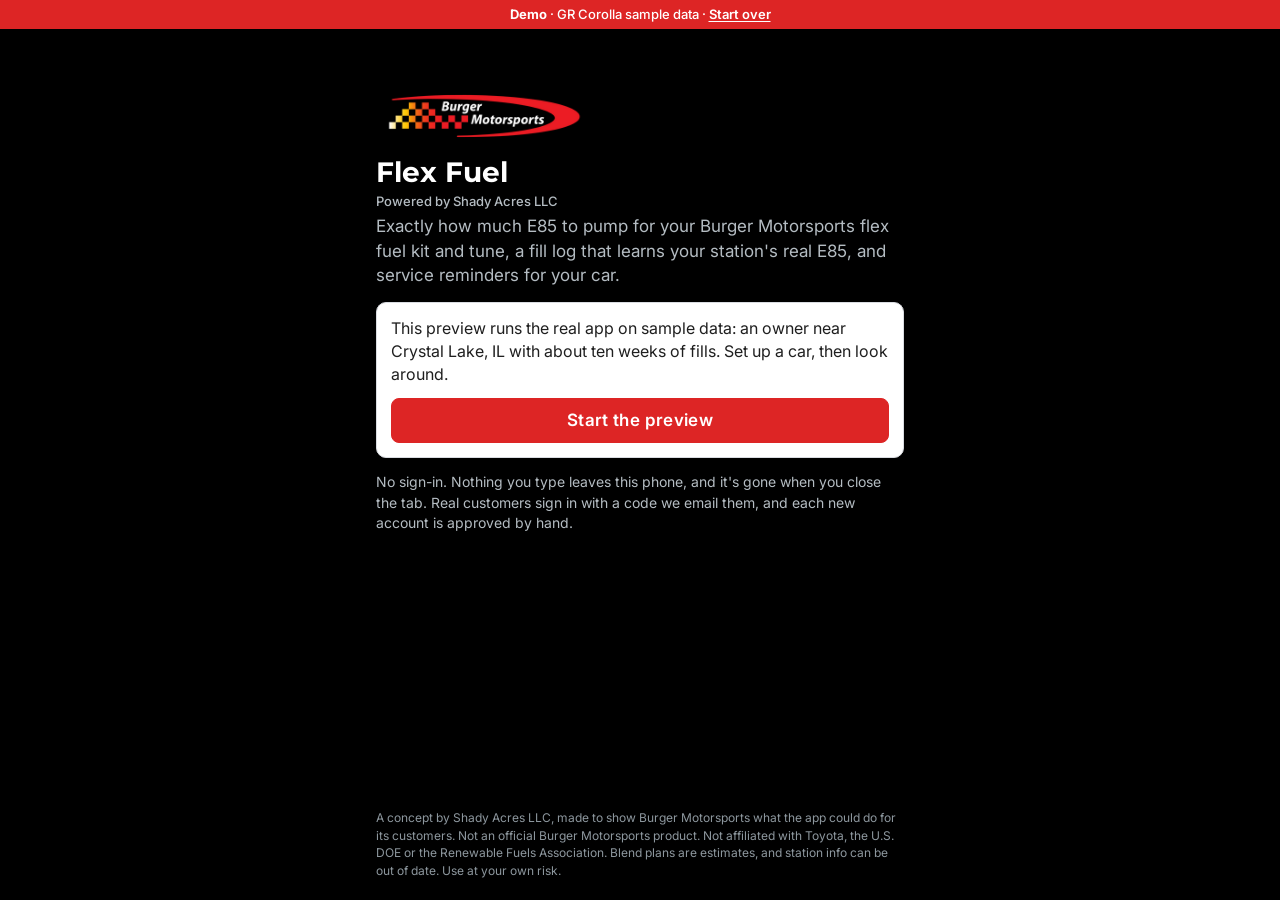
<file: demo/burger/index.html>
<!doctype html>
<html lang="en">
<head>
<meta charset="utf-8">
<meta name="viewport" content="width=device-width, initial-scale=1, viewport-fit=cover">
<title>Burger Motorsports Flex Fuel · Demo</title>
<meta name="description" content="A demo of Burger Motorsports Flex Fuel with sample data. Nothing you enter is saved.">
<meta name="robots" content="noindex, nofollow">
<link rel="icon" href="../../icons/icon-192.png" type="image/png">
<link rel="stylesheet" href="../../app.css?v=37">
<link rel="stylesheet" href="../../limitplus1/partner.css?v=1">
<link rel="stylesheet" href="brand.css?v=37">
</head>
<body class="partner">
<div class="preview-ribbon" role="note"><b>Demo</b> · GR Corolla sample data · <a href="./" data-preview-reset>Start over</a></div>
<main id="app" aria-live="polite"><p class="muted">Loading…</p></main>
<div class="tabs" id="tabs" hidden></div>
<noscript>Burger Motorsports Flex Fuel needs JavaScript turned on.</noscript>
<!-- No database here: preview.js stands in for it with sample data that stays in this tab. -->
<script src="partner.js?v=37"></script>
<script src="../../limitplus1/preview/preview.js?v=37"></script>
<script src="../../calc.js?v=37"></script>
<script src="../../service.js?v=37"></script>
<script src="../../app.js?v=37"></script>
</body>
</html>
</file>
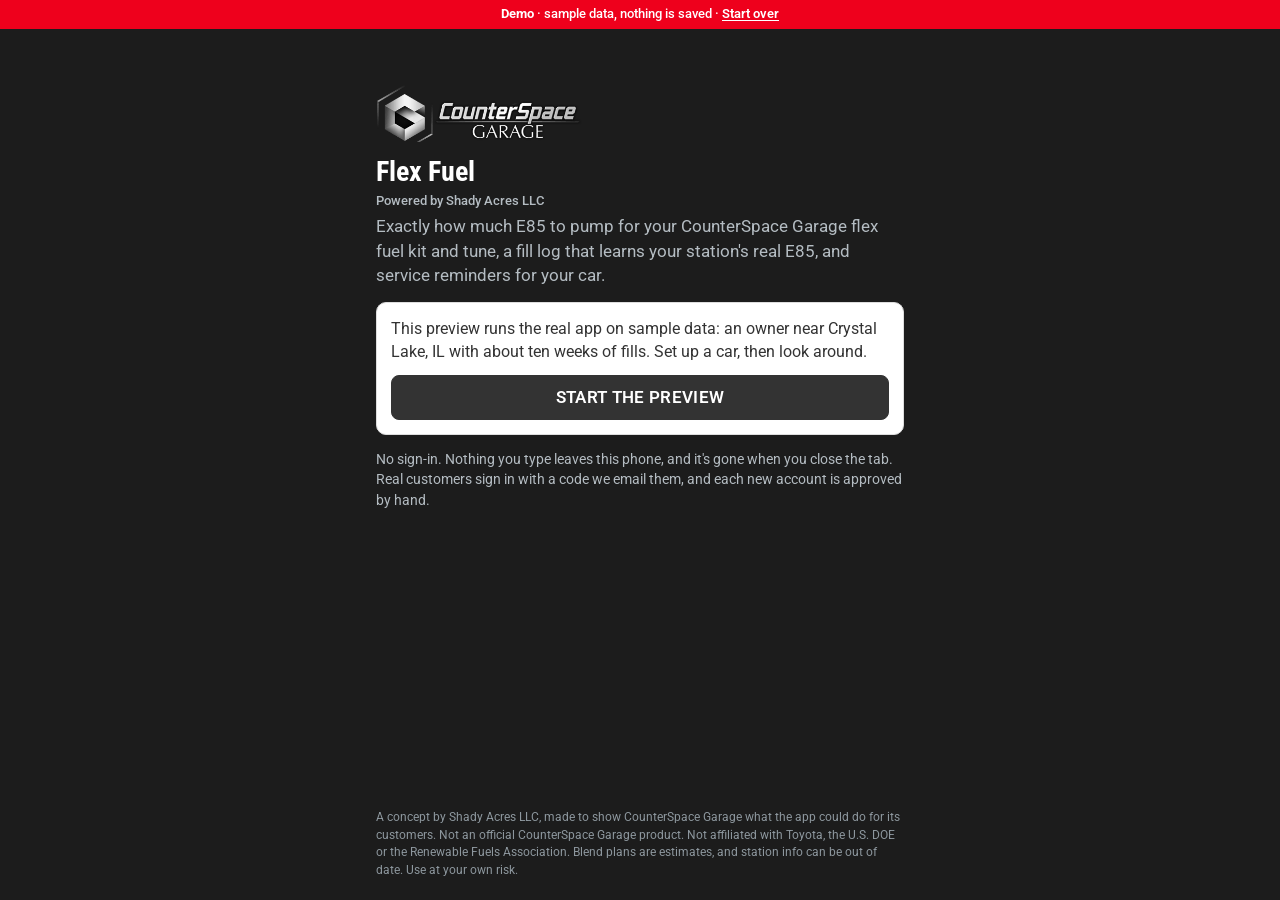
<file: demo/csg/index.html>
<!doctype html>
<html lang="en">
<head>
<meta charset="utf-8">
<meta name="viewport" content="width=device-width, initial-scale=1, viewport-fit=cover">
<title>CounterSpace Garage Flex Fuel · Demo</title>
<meta name="description" content="A demo of CounterSpace Garage Flex Fuel with sample data. Nothing you enter is saved.">
<meta name="robots" content="noindex, nofollow">
<link rel="icon" href="../../icons/icon-192.png" type="image/png">
<link rel="stylesheet" href="../../app.css?v=37">
<link rel="stylesheet" href="../../limitplus1/partner.css?v=1">
<link rel="stylesheet" href="brand.css?v=37">
</head>
<body class="partner">
<div class="preview-ribbon" role="note"><b>Demo</b> · sample data, nothing is saved · <a href="./" data-preview-reset>Start over</a></div>
<main id="app" aria-live="polite"><p class="muted">Loading…</p></main>
<div class="tabs" id="tabs" hidden></div>
<noscript>CounterSpace Garage Flex Fuel needs JavaScript turned on.</noscript>
<!-- No database here: preview.js stands in for it with sample data that stays in this tab. -->
<script src="partner.js?v=37"></script>
<script src="../../limitplus1/preview/preview.js?v=37"></script>
<script src="../../calc.js?v=37"></script>
<script src="../../service.js?v=37"></script>
<script src="../../app.js?v=37"></script>
</body>
</html>
</file>
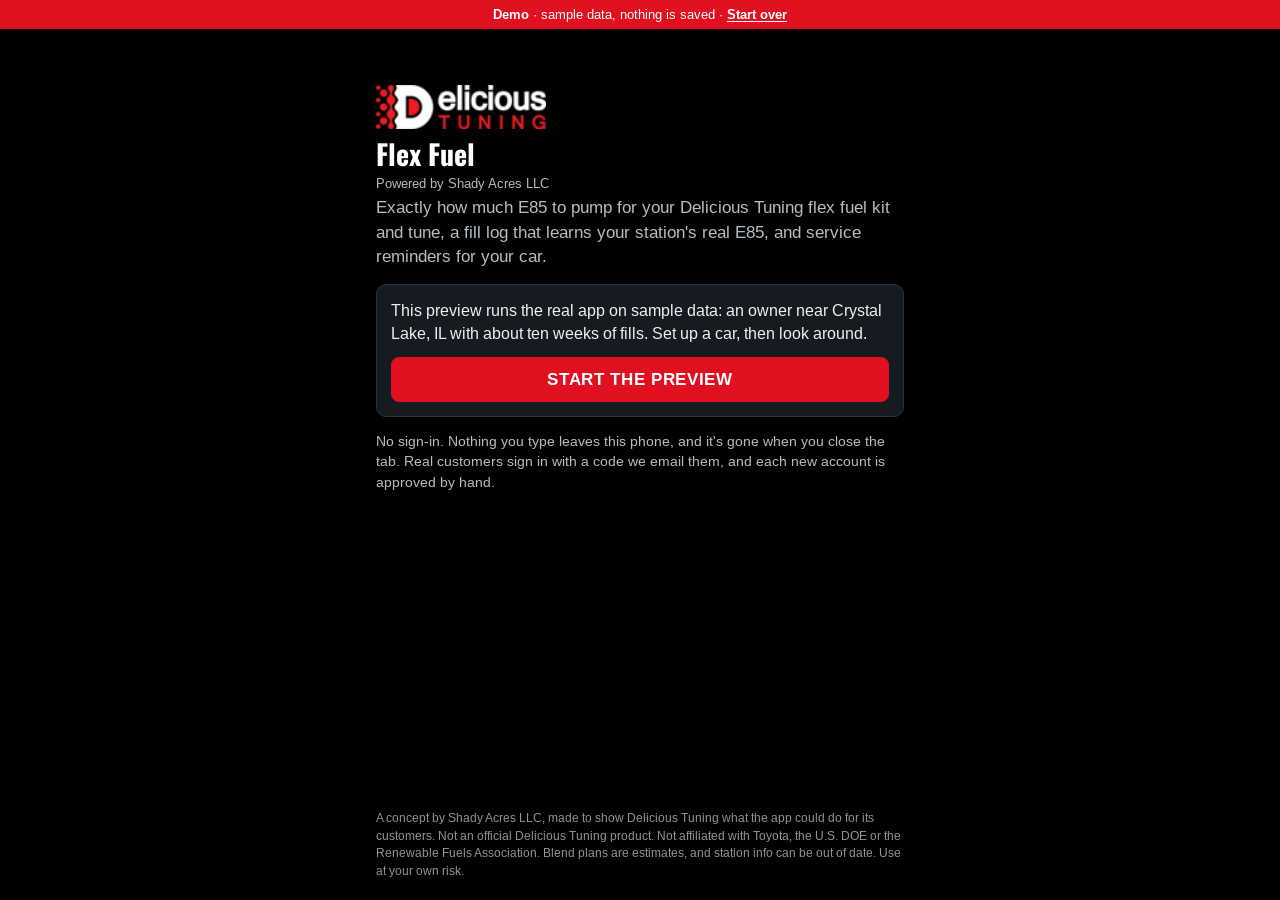
<file: demo/delicious/index.html>
<!doctype html>
<html lang="en" style="color-scheme: dark">
<head>
<meta charset="utf-8">
<meta name="viewport" content="width=device-width, initial-scale=1, viewport-fit=cover">
<title>Delicious Tuning Flex Fuel · Demo</title>
<meta name="description" content="A demo of Delicious Tuning Flex Fuel with sample data. Nothing you enter is saved.">
<meta name="robots" content="noindex, nofollow">
<link rel="icon" href="../../icons/icon-192.png" type="image/png">
<link rel="stylesheet" href="../../app.css?v=37">
<link rel="stylesheet" href="../../limitplus1/partner.css?v=1">
<link rel="stylesheet" href="brand.css?v=37">
</head>
<body class="partner">
<div class="preview-ribbon" role="note"><b>Demo</b> · sample data, nothing is saved · <a href="./" data-preview-reset>Start over</a></div>
<main id="app" aria-live="polite"><p class="muted">Loading…</p></main>
<div class="tabs" id="tabs" hidden></div>
<noscript>Delicious Tuning Flex Fuel needs JavaScript turned on.</noscript>
<!-- No database here: preview.js stands in for it with sample data that stays in this tab. -->
<script src="partner.js?v=37"></script>
<script src="../../limitplus1/preview/preview.js?v=37"></script>
<script src="../../calc.js?v=37"></script>
<script src="../../service.js?v=37"></script>
<script src="../../app.js?v=37"></script>
</body>
</html>
</file>
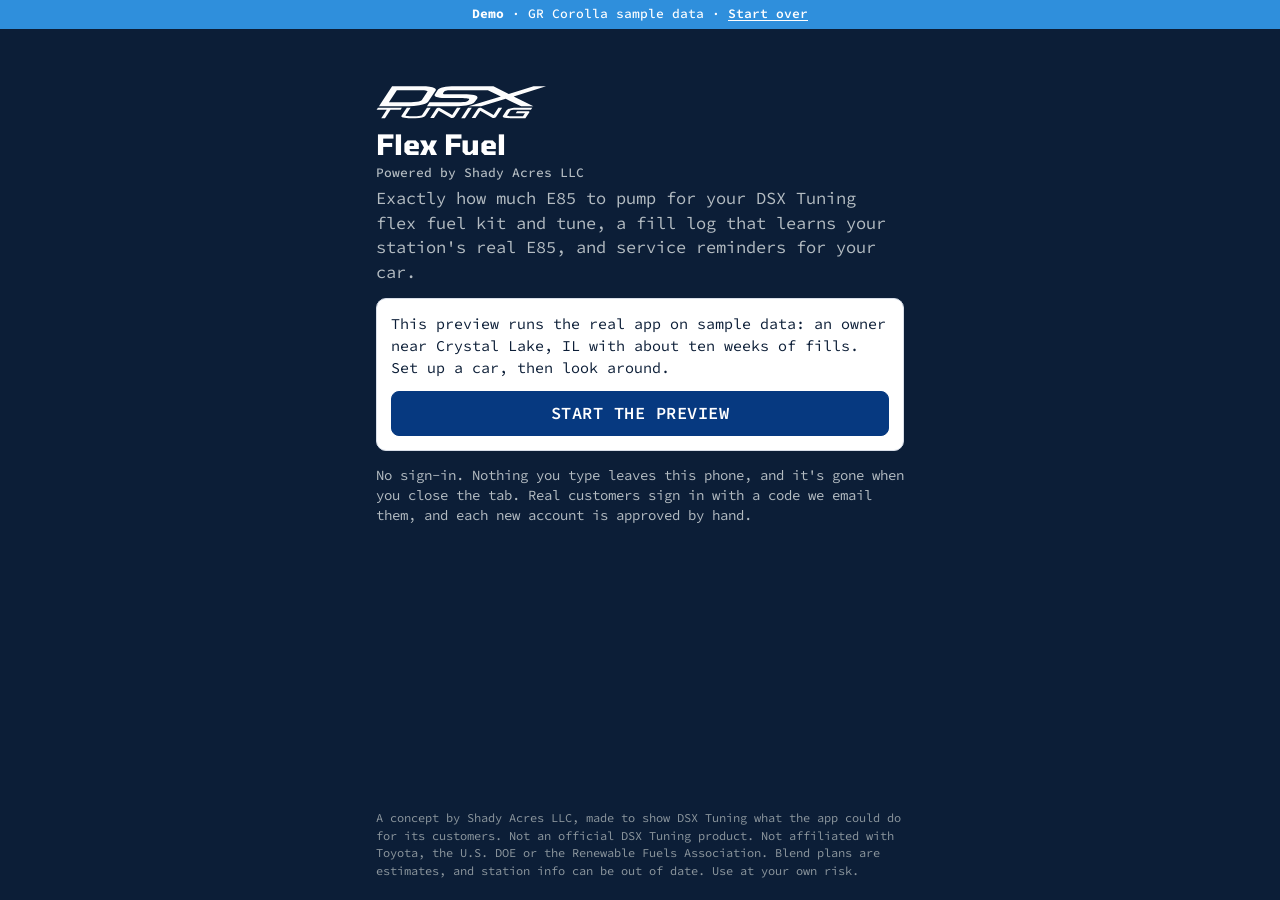
<file: demo/dsx/index.html>
<!doctype html>
<html lang="en">
<head>
<meta charset="utf-8">
<meta name="viewport" content="width=device-width, initial-scale=1, viewport-fit=cover">
<title>DSX Tuning Flex Fuel · Demo</title>
<meta name="description" content="A demo of DSX Tuning Flex Fuel with sample data. Nothing you enter is saved.">
<meta name="robots" content="noindex, nofollow">
<link rel="icon" href="../../icons/icon-192.png" type="image/png">
<link rel="stylesheet" href="../../app.css?v=37">
<link rel="stylesheet" href="../../limitplus1/partner.css?v=1">
<link rel="stylesheet" href="brand.css?v=37">
</head>
<body class="partner">
<div class="preview-ribbon" role="note"><b>Demo</b> · GR Corolla sample data · <a href="./" data-preview-reset>Start over</a></div>
<main id="app" aria-live="polite"><p class="muted">Loading…</p></main>
<div class="tabs" id="tabs" hidden></div>
<noscript>DSX Tuning Flex Fuel needs JavaScript turned on.</noscript>
<!-- No database here: preview.js stands in for it with sample data that stays in this tab. -->
<script src="partner.js?v=37"></script>
<script src="../../limitplus1/preview/preview.js?v=37"></script>
<script src="../../calc.js?v=37"></script>
<script src="../../service.js?v=37"></script>
<script src="../../app.js?v=37"></script>
</body>
</html>
</file>
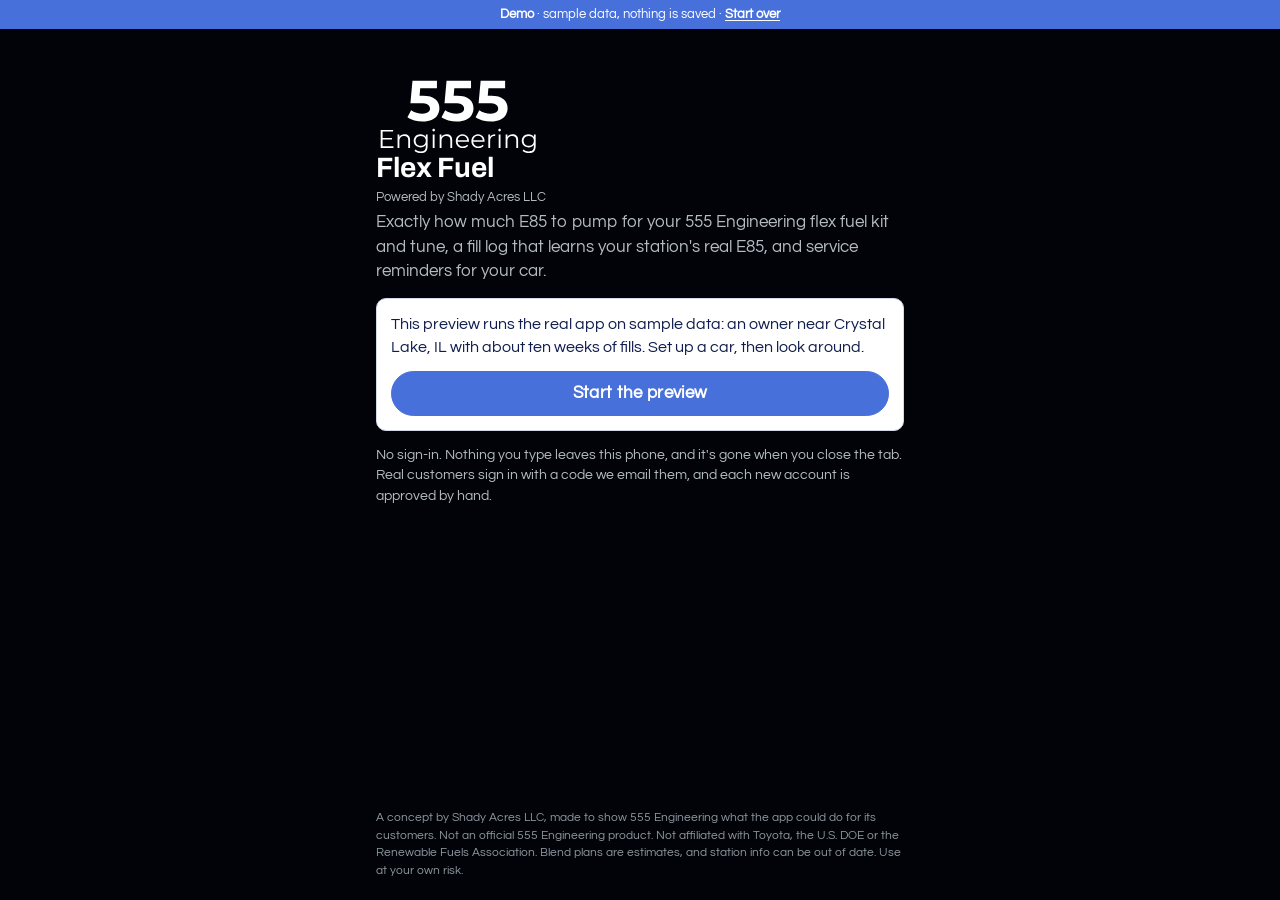
<file: demo/e555/index.html>
<!doctype html>
<html lang="en">
<head>
<meta charset="utf-8">
<meta name="viewport" content="width=device-width, initial-scale=1, viewport-fit=cover">
<title>555 Engineering Flex Fuel · Demo</title>
<meta name="description" content="A demo of 555 Engineering Flex Fuel with sample data. Nothing you enter is saved.">
<meta name="robots" content="noindex, nofollow">
<link rel="icon" href="../../icons/icon-192.png" type="image/png">
<link rel="stylesheet" href="../../app.css?v=37">
<link rel="stylesheet" href="../../limitplus1/partner.css?v=1">
<link rel="stylesheet" href="brand.css?v=37">
</head>
<body class="partner">
<div class="preview-ribbon" role="note"><b>Demo</b> · sample data, nothing is saved · <a href="./" data-preview-reset>Start over</a></div>
<main id="app" aria-live="polite"><p class="muted">Loading…</p></main>
<div class="tabs" id="tabs" hidden></div>
<noscript>555 Engineering Flex Fuel needs JavaScript turned on.</noscript>
<!-- No database here: preview.js stands in for it with sample data that stays in this tab. -->
<script src="partner.js?v=37"></script>
<script src="../../limitplus1/preview/preview.js?v=37"></script>
<script src="../../calc.js?v=37"></script>
<script src="../../service.js?v=37"></script>
<script src="../../app.js?v=37"></script>
</body>
</html>
</file>
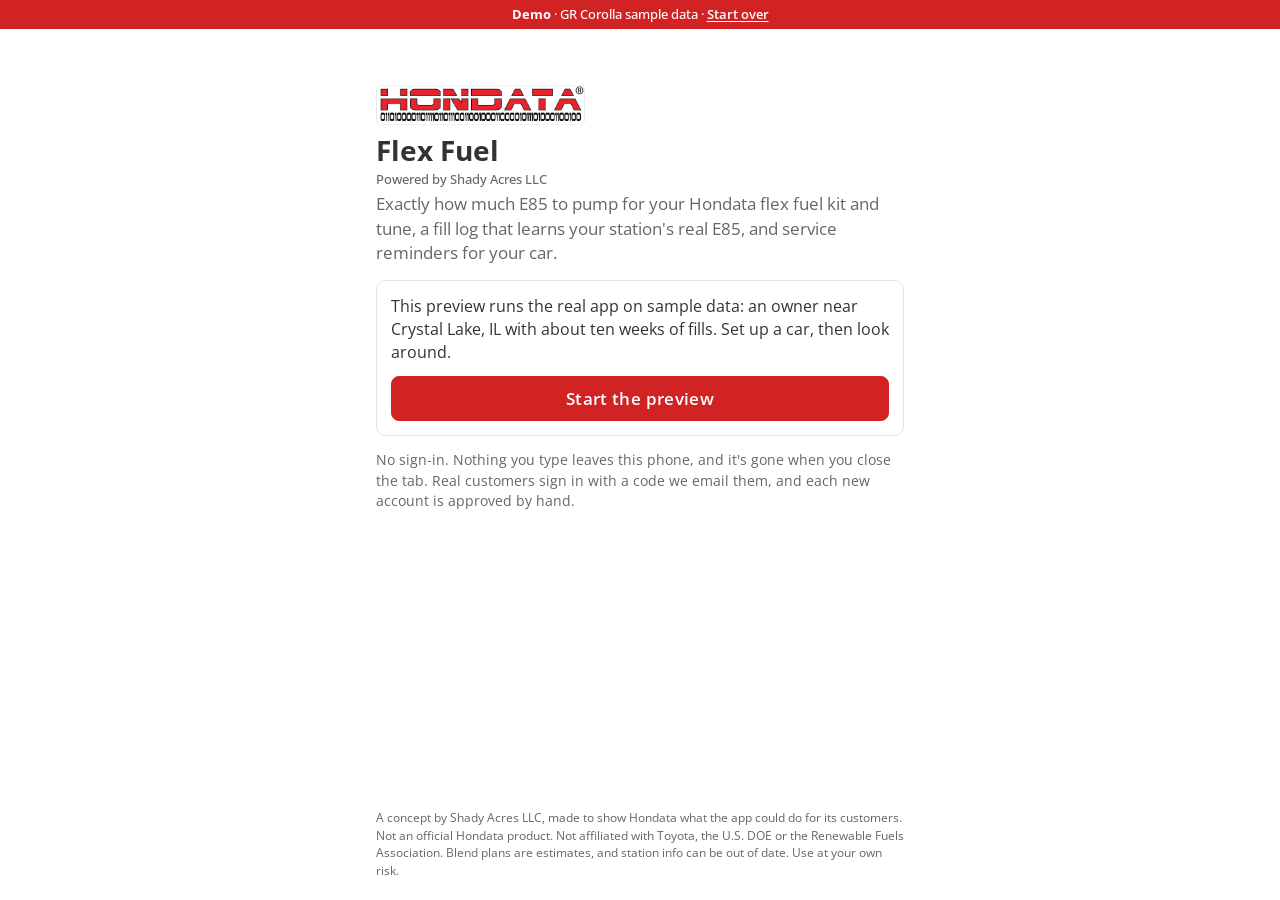
<file: demo/hondata/index.html>
<!doctype html>
<html lang="en">
<head>
<meta charset="utf-8">
<meta name="viewport" content="width=device-width, initial-scale=1, viewport-fit=cover">
<title>Hondata Flex Fuel · Demo</title>
<meta name="description" content="A demo of Hondata Flex Fuel with sample data. Nothing you enter is saved.">
<meta name="robots" content="noindex, nofollow">
<link rel="icon" href="../../icons/icon-192.png" type="image/png">
<link rel="stylesheet" href="../../app.css?v=37">
<link rel="stylesheet" href="../../limitplus1/partner.css?v=1">
<link rel="stylesheet" href="brand.css?v=37">
</head>
<body class="partner">
<div class="preview-ribbon" role="note"><b>Demo</b> · GR Corolla sample data · <a href="./" data-preview-reset>Start over</a></div>
<main id="app" aria-live="polite"><p class="muted">Loading…</p></main>
<div class="tabs" id="tabs" hidden></div>
<noscript>Hondata Flex Fuel needs JavaScript turned on.</noscript>
<!-- No database here: preview.js stands in for it with sample data that stays in this tab. -->
<script src="partner.js?v=37"></script>
<script src="../../limitplus1/preview/preview.js?v=37"></script>
<script src="../../calc.js?v=37"></script>
<script src="../../service.js?v=37"></script>
<script src="../../app.js?v=37"></script>
</body>
</html>
</file>
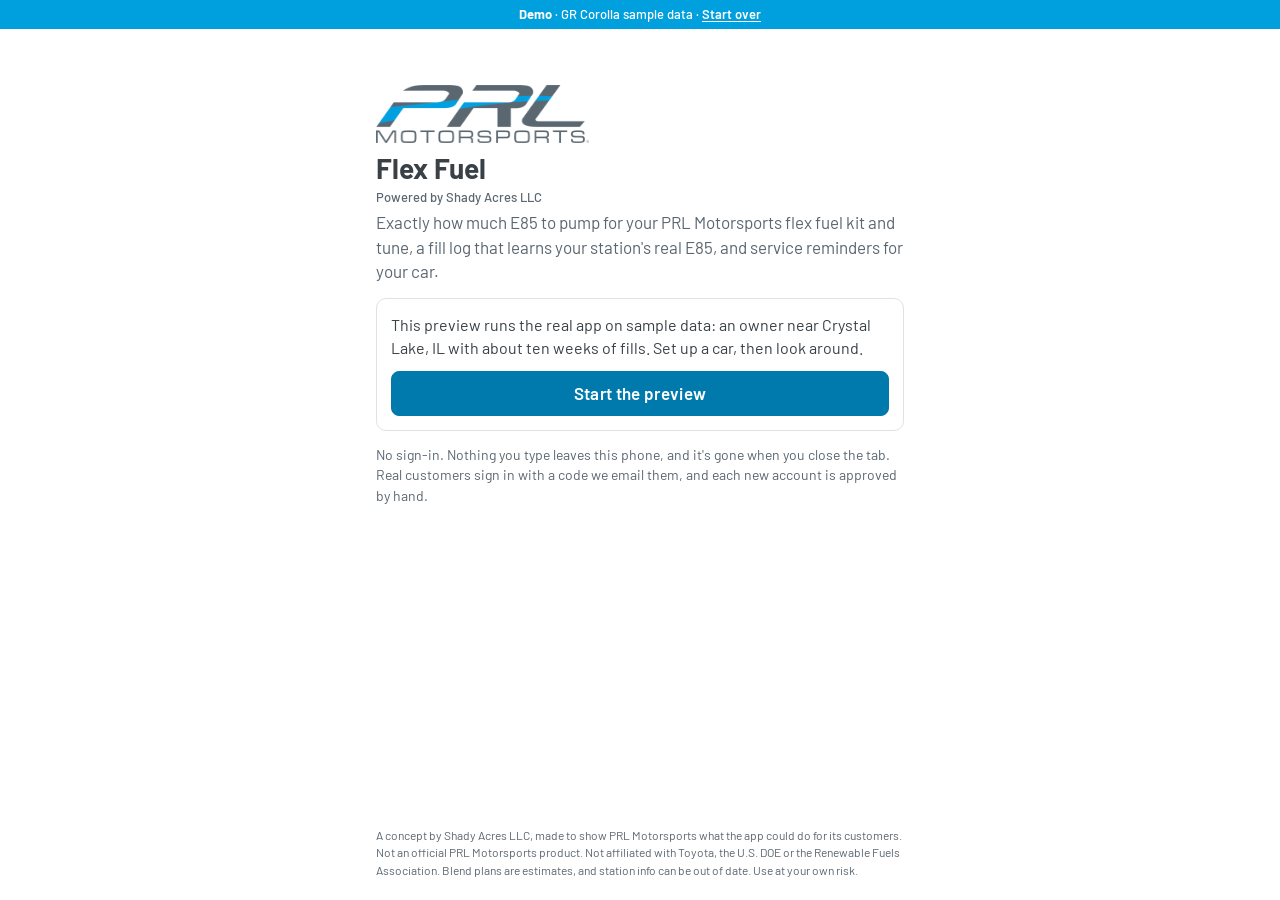
<file: demo/prl/index.html>
<!doctype html>
<html lang="en">
<head>
<meta charset="utf-8">
<meta name="viewport" content="width=device-width, initial-scale=1, viewport-fit=cover">
<title>PRL Motorsports Flex Fuel · Demo</title>
<meta name="description" content="A demo of PRL Motorsports Flex Fuel with sample data. Nothing you enter is saved.">
<meta name="robots" content="noindex, nofollow">
<link rel="icon" href="../../icons/icon-192.png" type="image/png">
<link rel="stylesheet" href="../../app.css?v=37">
<link rel="stylesheet" href="../../limitplus1/partner.css?v=1">
<link rel="stylesheet" href="brand.css?v=37">
</head>
<body class="partner">
<div class="preview-ribbon" role="note"><b>Demo</b> · GR Corolla sample data · <a href="./" data-preview-reset>Start over</a></div>
<main id="app" aria-live="polite"><p class="muted">Loading…</p></main>
<div class="tabs" id="tabs" hidden></div>
<noscript>PRL Motorsports Flex Fuel needs JavaScript turned on.</noscript>
<!-- No database here: preview.js stands in for it with sample data that stays in this tab. -->
<script src="partner.js?v=37"></script>
<script src="../../limitplus1/preview/preview.js?v=37"></script>
<script src="../../calc.js?v=37"></script>
<script src="../../service.js?v=37"></script>
<script src="../../app.js?v=37"></script>
</body>
</html>
</file>
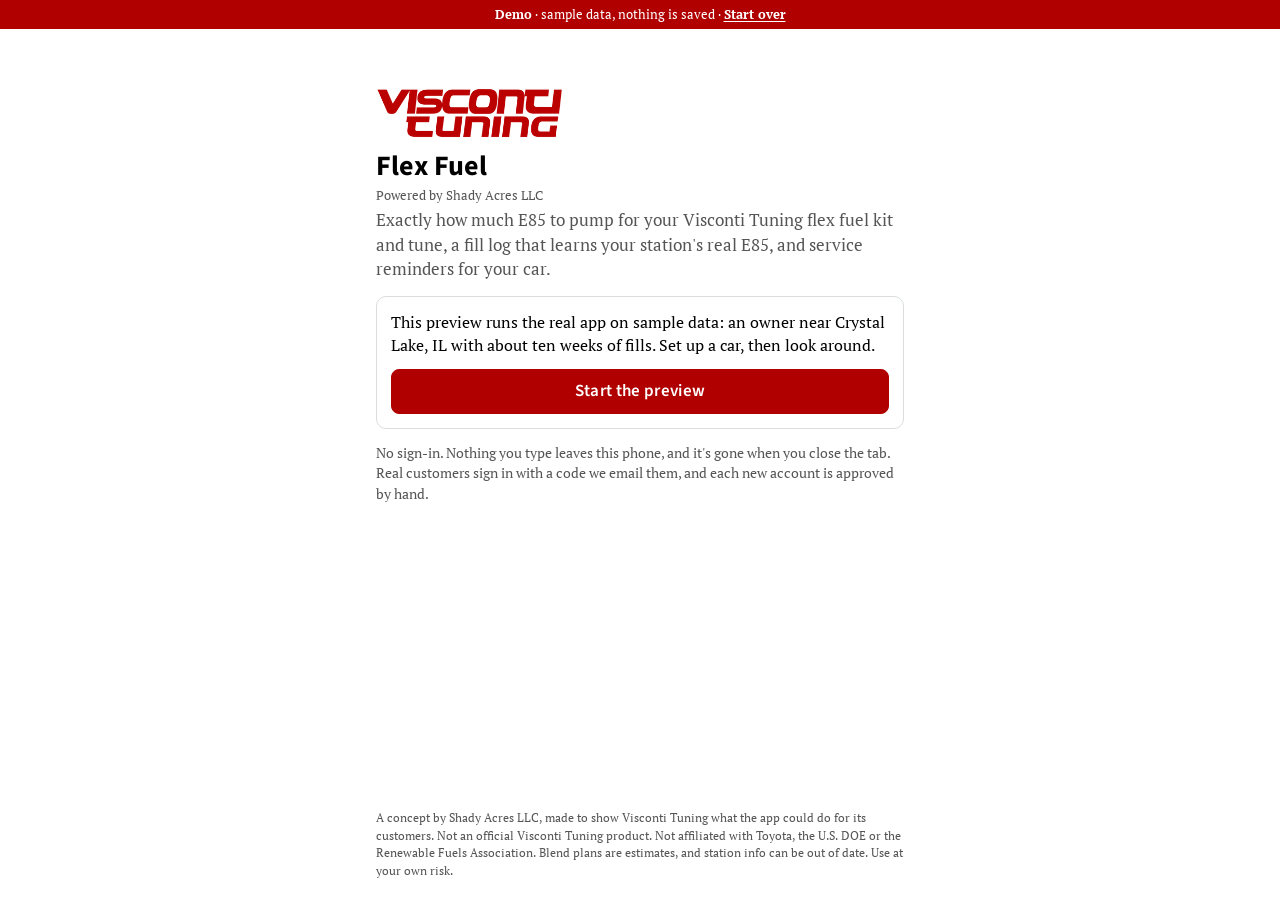
<file: demo/visconti/index.html>
<!doctype html>
<html lang="en">
<head>
<meta charset="utf-8">
<meta name="viewport" content="width=device-width, initial-scale=1, viewport-fit=cover">
<title>Visconti Tuning Flex Fuel · Demo</title>
<meta name="description" content="A demo of Visconti Tuning Flex Fuel with sample data. Nothing you enter is saved.">
<meta name="robots" content="noindex, nofollow">
<link rel="icon" href="../../icons/icon-192.png" type="image/png">
<link rel="stylesheet" href="../../app.css?v=37">
<link rel="stylesheet" href="../../limitplus1/partner.css?v=1">
<link rel="stylesheet" href="brand.css?v=37">
</head>
<body class="partner">
<div class="preview-ribbon" role="note"><b>Demo</b> · sample data, nothing is saved · <a href="./" data-preview-reset>Start over</a></div>
<main id="app" aria-live="polite"><p class="muted">Loading…</p></main>
<div class="tabs" id="tabs" hidden></div>
<noscript>Visconti Tuning Flex Fuel needs JavaScript turned on.</noscript>
<!-- No database here: preview.js stands in for it with sample data that stays in this tab. -->
<script src="partner.js?v=37"></script>
<script src="../../limitplus1/preview/preview.js?v=37"></script>
<script src="../../calc.js?v=37"></script>
<script src="../../service.js?v=37"></script>
<script src="../../app.js?v=37"></script>
</body>
</html>
</file>
<file: app.css>
/* GR Fuel Log: one phone-width column, a pump-display readout, tabs pinned to the bottom. */
:root {
  --bg: #eef0ee; --surface: #ffffff; --sunken: #e4e7e4; --ink: #14181b; --muted: #5a636a; --line: #d3d8d4; --dash: #c3c9c5;
  --accent: #f0c000; --accent-ink: #1d1700; --accent-text: #7d6200; --highlight: #fff6cc;
  --good: #1d7349; --good-bg: #dff0e6; --go: #1d7349; --go-ink: #ffffff; --go-edge: #155c39; --low: #1e3a8a; --high: #9b1c1c; --warn: #a8501a; --warn-bg: #f6e6db;
  --danger: #b0122c; --danger-bg: #fadfe4;
  --readout: #12171b; --readout-ink: #f0c000; --readout-text: #e8ece9; --readout-dim: #8d979e; --readout-soft: #b4bcc2;
  --track: #2a333a; --band: #2f8a59; --limit: #ff5a72; --range: #5c4d12;
  --display: "Saira Condensed", "Arial Narrow", "Roboto Condensed", sans-serif;
  --body: "Barlow", "Segoe UI", Roboto, system-ui, sans-serif;
  color-scheme: light;
}
@media (prefers-color-scheme: dark) {
  :root {
    --bg: #0f1316; --surface: #171c20; --sunken: #1f262b; --ink: #e8ece9; --muted: #9aa3aa; --line: #2b3339; --dash: #3a444b;
    --accent-text: #f0c000; --highlight: #3a3210;
    --good: #63cf96; --good-bg: #15301f; --go: #237a4e; --go-edge: #3fa56f; --low: #8fb3ff; --high: #ff8a8a; --warn: #f2a66c; --warn-bg: #382315;
    --danger: #ff7088; --danger-bg: #3c1520; --readout: #070a0c;
    color-scheme: dark;
  }
}
* { box-sizing: border-box; }
html { background: var(--bg); }
body { margin: 0; background: var(--bg); color: var(--ink); font: 400 16px/1.45 var(--body); -webkit-tap-highlight-color: transparent; }
#app { max-width: 560px; margin: 0 auto; padding: max(14px, env(safe-area-inset-top, 0px)) max(16px, env(safe-area-inset-right, 0px)) calc(96px + env(safe-area-inset-bottom, 0px)) max(16px, env(safe-area-inset-left, 0px)); display: grid; gap: 14px; }
h1, h2, h3 { margin: 0; font-family: var(--display); font-weight: 600; line-height: 1.1; text-wrap: balance; }
h1 { font-size: 28px; }
h2 { font-size: 14px; letter-spacing: .08em; text-transform: uppercase; color: var(--muted); }
p { margin: 0; }
.muted { color: var(--muted); } .small { font-size: 13px; } .num { font-variant-numeric: tabular-nums; }
.eyebrow { font: 600 12px/1 var(--display); letter-spacing: .14em; text-transform: uppercase; color: var(--muted); }
.head { display: flex; align-items: center; justify-content: space-between; gap: 12px; }
.stack { display: grid; gap: 4px; } .gap { display: grid; gap: 12px; }
.card { background: var(--surface); border: 1px solid var(--line); border-radius: 10px; padding: 14px; display: grid; gap: 12px; min-width: 0; }
.card.list { padding: 4px 14px; gap: 0; }
.dark { background: var(--readout); color: var(--readout-text); border-radius: 10px; padding: 16px; display: grid; gap: 12px; }
.dark h2 { color: var(--readout-dim); letter-spacing: .1em; }
.dark .soft { color: var(--readout-soft); } .dark .dim { color: var(--readout-dim); } .dark .big { color: var(--readout-ink); }
.banner { border-radius: 10px; padding: 10px 12px; font-size: 14px; display: flex; gap: 10px; justify-content: space-between; align-items: center; border: 1px solid; }
.banner.warn { background: var(--warn-bg); border-color: var(--warn); } .banner.bad { background: var(--danger-bg); border-color: var(--danger); }
.banner.info { background: var(--sunken); border-color: var(--line); }
label.field { display: grid; gap: 4px; font-size: 13px; font-weight: 500; color: var(--muted); min-width: 0; }
input, select, textarea { font: 500 17px/1.2 var(--body); color: var(--ink); background: var(--sunken); border: 1px solid var(--line); border-radius: 8px; padding: 10px; width: 100%; min-width: 0; }
input.hl { background: var(--highlight); border-color: var(--accent); }
input.missing { background: var(--danger-bg); border-color: var(--danger); }
textarea { resize: vertical; min-height: 64px; }
input:focus-visible, select:focus-visible, textarea:focus-visible, button:focus-visible, a:focus-visible { outline: 3px solid var(--accent); outline-offset: 2px; }
.check { display: flex; align-items: center; gap: 10px; font-size: 16px; color: var(--ink); }
.check input { width: 22px; height: 22px; accent-color: var(--accent); flex: none; }
.grid2 { display: grid; grid-template-columns: repeat(2, minmax(0, 1fr)); gap: 10px; }
.grid3 { display: grid; grid-template-columns: repeat(3, minmax(0, 1fr)); gap: 8px; }
.btn { font: 600 16px/1 var(--body); border-radius: 8px; padding: 13px 14px; border: 1px solid var(--line); background: var(--surface); color: var(--ink); cursor: pointer; text-align: center; text-decoration: none; display: inline-flex; justify-content: center; align-items: center; gap: 8px; }
.btn.primary { background: var(--accent); border-color: var(--accent); color: var(--accent-ink); font-size: 17px; }
.btn.dark { background: var(--readout); border-color: var(--readout); color: var(--readout-ink); }
.btn.danger { color: var(--danger); border-color: var(--danger); background: transparent; }
.btn.full { width: 100%; } .btn:disabled { opacity: .5; cursor: default; }
.link { background: none; border: none; padding: 8px 0; color: var(--accent-text); text-decoration: underline; text-underline-offset: 3px; font: 600 14px/1 var(--body); cursor: pointer; }
.row { display: flex; gap: 10px; align-items: center; flex-wrap: wrap; } .grow { flex: 1 1 auto; }
.seg { display: grid; grid-auto-flow: column; grid-auto-columns: minmax(0, 1fr); border: 1px solid var(--line); border-radius: 8px; overflow: hidden; }
.seg button { border: none; border-left: 1px solid var(--line); background: var(--sunken); color: var(--ink); font: 600 15px/1.1 var(--body); padding: 11px 4px; cursor: pointer; }
.seg button:first-child { border-left: none; }
.seg button[aria-pressed="true"] { background: var(--accent); color: var(--accent-ink); }
.stepper { display: flex; align-items: center; background: var(--go); border: 2px solid var(--go-edge); border-radius: 999px; color: var(--go-ink); box-shadow: 0 2px 10px rgba(29, 115, 73, .35); }
.stepper button { border: none; background: none; width: 44px; height: 44px; font: 700 22px/1 var(--body); color: var(--go-ink); cursor: pointer; border-radius: 999px; }
.stepper button:hover { background: rgba(255, 255, 255, .14); }
.stepper button:focus-visible { outline: 2px solid var(--go-ink); outline-offset: -4px; }
.stepper span { font: 700 20px/1 var(--display); min-width: 48px; text-align: center; }
.chip { display: inline-flex; align-items: center; font: 600 13px/1 var(--body); padding: 6px 9px; border-radius: 999px; white-space: nowrap; }
.chip.on { background: var(--good-bg); color: var(--good); } .chip.low { background: var(--low); color: #fff; } .chip.high { background: var(--high); color: #fff; }
.chip.danger { background: var(--danger); color: #fff; } .chip.none { background: var(--sunken); color: var(--muted); }
.chip.target { background: var(--go); color: var(--go-ink); font-size: 15px; padding: 8px 14px; font-weight: 700; }
@media (prefers-color-scheme: dark) { .chip.low, .chip.high, .chip.danger, .chip.target { color: #0f1316; } }
.chip.soon { background: var(--warn-bg); color: var(--warn); } .chip.due { background: var(--danger); color: #fff; }
.readout .line { display: flex; justify-content: space-between; align-items: baseline; gap: 12px; }
.readout .k { font: 600 13px/1 var(--display); letter-spacing: .12em; text-transform: uppercase; color: var(--readout-dim); }
.readout .v { font: 700 40px/1 var(--display); color: var(--readout-ink); font-variant-numeric: tabular-nums; }
.readout .v.mid { font-size: 24px; }
.readout .range { font: 500 13px/1 var(--body); color: var(--readout-soft); }
.readout.idle .v { color: var(--readout-dim); }
.strip { position: relative; height: 40px; }
.strip .track { position: absolute; left: 0; right: 0; top: 10px; height: 10px; border-radius: 5px; background: var(--track); }
.strip .band { position: absolute; top: 10px; height: 10px; border-radius: 3px; background: var(--band); }
.strip .limit { position: absolute; top: 3px; width: 2px; height: 24px; background: var(--limit); }
.strip .mark { position: absolute; top: 1px; width: 4px; height: 28px; margin-left: -2px; border-radius: 2px; background: var(--readout-ink); }
.strip .tick { position: absolute; top: 28px; font: 500 11px/1 var(--body); color: var(--readout-dim); transform: translateX(-50%); }
.stop { border: 1px dashed var(--dash); border-radius: 10px; padding: 12px; display: grid; gap: 10px; }
.note-ok { color: var(--good); font-size: 13px; } .note-err { color: var(--danger); font-size: 13px; } .note { color: var(--muted); font-size: 13px; }
.stats { display: grid; grid-template-columns: repeat(2, minmax(0, 1fr)); gap: 10px; }
.stat { background: var(--sunken); border-radius: 8px; padding: 10px; display: grid; gap: 2px; }
.stat b { font: 700 26px/1.1 var(--display); font-variant-numeric: tabular-nums; }
.stat span { font-size: 12px; letter-spacing: .06em; text-transform: uppercase; color: var(--muted); }
.item { display: grid; grid-template-columns: minmax(0, 1fr) auto; gap: 4px 12px; padding: 12px 0; border: none; border-top: 1px solid var(--line); background: none; color: var(--ink); text-align: left; width: 100%; font: inherit; cursor: pointer; text-decoration: none; }
.item:first-child { border-top: none; }
.item .t { font-weight: 600; } .item .d { color: var(--muted); font-size: 14px; } .item .r { justify-self: end; text-align: right; }
.chart { position: relative; height: 130px; background: var(--sunken); border-radius: 8px; }
.chart .bandarea { position: absolute; left: 34px; right: 10px; background: var(--good-bg); }
.chart .gl { position: absolute; left: 34px; right: 10px; height: 1px; background: var(--line); }
.chart .gl span { position: absolute; left: -30px; transform: translateY(-50%); font: 500 11px/1 var(--body); color: var(--muted); }
.chart .dot { position: absolute; width: 12px; height: 12px; margin: -6px 0 0 -6px; border-radius: 50%; border: 2px solid var(--surface); }
.legend { display: flex; flex-wrap: wrap; gap: 6px 14px; font-size: 13px; }
.legend i { display: inline-block; width: 10px; height: 10px; border-radius: 50%; margin-right: 6px; vertical-align: -1px; }
table { border-collapse: collapse; width: 100%; font-size: 15px; }
th { text-align: left; font-size: 12px; font-weight: 600; letter-spacing: .05em; text-transform: uppercase; color: var(--muted); padding: 6px 0; }
td { padding: 8px 0; border-top: 1px solid var(--line); } td.n, th.n { text-align: right; font-variant-numeric: tabular-nums; }
.bar { position: relative; height: 10px; border-radius: 5px; background: var(--track); }
.bar .fill { position: absolute; left: 0; top: 0; bottom: 0; border-radius: 5px; background: var(--readout-ink); }
.bar .rng { position: absolute; top: 0; bottom: 0; border-radius: 5px; background: var(--range); }
.bar .tick { position: absolute; top: -3px; width: 4px; height: 16px; margin-left: -2px; border-radius: 2px; background: var(--readout-ink); }
.bar .was { position: absolute; top: -3px; width: 2px; height: 16px; background: var(--readout-dim); }
.confirm { display: flex; gap: 8px; align-items: center; flex-wrap: wrap; padding: 10px; border-radius: 8px; background: var(--danger-bg); }
.tabs { position: fixed; left: 0; right: 0; bottom: 0; z-index: 5; background: var(--surface); border-top: 1px solid var(--line); padding: 0 max(6px, env(safe-area-inset-right, 0px)) env(safe-area-inset-bottom, 0px) max(6px, env(safe-area-inset-left, 0px)); }
.tabs nav { max-width: 560px; margin: 0 auto; display: grid; grid-template-columns: repeat(5, minmax(0, 1fr)); }
.tabs a { display: flex; flex-direction: column; align-items: center; gap: 4px; padding: 10px 2px 12px; text-decoration: none; color: var(--muted); font: 600 12px/1 var(--body); border-top: 3px solid transparent; }
.tabs a[aria-current="page"] { color: var(--ink); border-top-color: var(--accent); }
.signin { min-height: 100vh; background: var(--readout); color: var(--readout-text); }
.signin #app { padding-top: max(56px, env(safe-area-inset-top, 0px)); }
/* Sign-in: the disclaimer sits in small print at the bottom of the screen. */
body.signin #app { min-height: 100vh; min-height: 100svh; grid-template-rows: auto auto auto 1fr; padding-bottom: max(20px, env(safe-area-inset-bottom, 0px)); }
.fine { align-self: end; margin: 0; font-size: 12px; line-height: 1.45; color: var(--readout-dim); }
.wordmark { font: 700 44px/1 var(--display); letter-spacing: .04em; color: var(--readout-ink); }
.code { font: 700 30px/1 var(--display); letter-spacing: .5em; text-align: center; }
.spinner { display: inline-block; width: 16px; height: 16px; border: 2px solid currentColor; border-right-color: transparent; border-radius: 50%; animation: spin .8s linear infinite; }
@keyframes spin { to { transform: rotate(360deg); } }
@media (prefers-reduced-motion: reduce) { .spinner { animation: none; } }
[hidden] { display: none !important; }
/* Station picker and station page */
div.field { display: grid; gap: 4px; font-size: 13px; font-weight: 500; color: var(--muted); min-width: 0; }
.pickbtn { display: flex; align-items: center; justify-content: space-between; gap: 10px; width: 100%; min-height: 46px; padding: 10px; border: 1px solid var(--line); border-radius: 8px; background: var(--sunken); color: var(--ink); font: 500 17px/1.2 var(--body); text-align: left; cursor: pointer; }
.pickbtn.hl { background: var(--highlight); border-color: var(--accent); }
.pickbtn svg { flex: none; color: var(--muted); }
.srow { display: grid; grid-template-columns: minmax(0, 1fr) auto; gap: 12px; align-items: start; width: 100%; padding: 12px 0; border: 0; border-top: 1px solid var(--line); background: none; color: var(--ink); font: inherit; text-align: left; cursor: pointer; }
.card.list > .srow:first-of-type, .card.list > h2 + .srow { border-top: 0; }
.srow b { overflow-wrap: anywhere; }
.srow .badges { display: flex; flex-wrap: wrap; gap: 6px; }
.srow .chip.target { font-size: 13px; padding: 6px 9px; }
.srow .dist { font: 600 16px/1.2 var(--display); color: var(--muted); white-space: nowrap; padding-top: 1px; }
.spark { display: block; width: 100%; height: 44px; color: var(--accent-text); }
/* Undo bar, pinned above the tabs */
.toast { position: fixed; left: 50%; transform: translateX(-50%); bottom: calc(84px + env(safe-area-inset-bottom, 0px)); width: max-content; max-width: min(calc(100vw - 32px), 420px); z-index: 50; display: flex; align-items: center; gap: 14px; padding: 8px 16px; border-radius: 20px; background: var(--readout); color: var(--readout-text); box-shadow: 0 4px 14px rgba(0, 0, 0, .28); font-size: 14px; font-weight: 600; line-height: 1.25; cursor: pointer; }
.toast .link { color: var(--readout-ink); padding: 4px 0; white-space: nowrap; }
.toast[hidden] { display: none; }
/* Station list editing: the row's button sits to its right */
.srow-wrap { display: grid; grid-template-columns: minmax(0, 1fr) auto; align-items: center; gap: 10px; border-top: 1px solid var(--line); }
.card.list > .srow-wrap:first-of-type { border-top: 0; }
.srow-wrap > .srow { border-top: 0; }
.srow-wrap .srow-act { padding: 10px 14px; font-size: 15px; }
.srow-wrap.is-hidden .srow { opacity: .55; }
@media (prefers-reduced-motion: no-preference) { .srow-wrap .srow-act { animation: slidein .15s ease-out; } }
@keyframes slidein { from { transform: translateX(12px); } to { transform: none; } }
/* Hints under fields */
.note-warn { color: var(--warn); font-size: 13px; font-weight: 600; }
input::placeholder, textarea::placeholder { color: var(--muted); opacity: .75; }
.stop-head { cursor: default; user-select: none; -webkit-user-select: none; }
.near-btn[aria-pressed="true"] { border-color: var(--accent); background: var(--highlight); }

/* Pump-screen notes: the after-fill reading and the next service */
.after-ask { flex-wrap: wrap; } .after-ask label { flex: 1 1 200px; } .after-ask input { width: 5em; padding: 9px 8px; font: inherit; border: 1px solid var(--line); border-radius: 8px; background: var(--surface); color: var(--ink); }
.after-ask .btn { padding: 10px 12px; } .svc-note { flex-wrap: wrap; } .svc-note .grow { flex: 1 1 100%; } .svc-note .link, .after-ask .link { padding: 6px 2px; white-space: nowrap; }
</file>
<file: limitplus1/partner.css>
/* LIMIT+1 Flex Fuel: LIMIT+1's design language (black and white, Poppins headings, Jost text, an orange-red highlight)
   laid over GR Fuel Log's own styles. Only tokens and a few brand pieces change; the layout is the shared app.css. */
:root {
  --bg: #f5f5f5; --surface: #ffffff; --sunken: #f2f2f2; --ink: #1c1d1d; --muted: #5f6161; --line: #e8e8e1; --dash: #d4d4cc;
  --accent: #111111; --accent-ink: #ffffff; --accent-text: #1c1d1d; --highlight: #ffece8;
  --go: #111111; --go-ink: #ffffff; --go-edge: #111111;
  --readout: #111111; --readout-ink: #ffffff; --readout-text: #f2f2f2; --readout-dim: #9b9d9d; --readout-soft: #c8caca;
  --track: #2e3030; --range: #4a2a22;
  --brand: #ff4f33; --promo-bg: #1c1d1d;
  --display: "Poppins", "Segoe UI", Roboto, system-ui, sans-serif;
  --body: "Jost", "Segoe UI", Roboto, system-ui, sans-serif;
}
@media (prefers-color-scheme: dark) {
  :root {
    --bg: #0b0b0b; --surface: #161717; --sunken: #202121; --ink: #f2f2f2; --muted: #a3a5a5; --line: #2b2c2c; --dash: #3a3b3b;
    --accent: #ffffff; --accent-ink: #111111; --accent-text: #ffffff; --highlight: #3b1d16;
    --go: #ffffff; --go-ink: #111111; --go-edge: #ffffff; --readout: #000000; --promo-bg: #000000;
  }
}
.stepper { box-shadow: none; }
.readout .v { font-size: 36px; } .readout .v.mid { font-size: 21px; }
.stepper span, .readout .k, .eyebrow { letter-spacing: .08em; }
.tabs a[aria-current="page"] { border-top-color: var(--brand); }
.btn.primary { font-weight: 600; letter-spacing: .02em; }

/* The LIMIT+1 logo, on every screen */
.brandbar { display: flex; align-items: center; justify-content: space-between; gap: 10px; padding-bottom: 8px; border-bottom: 1px solid var(--line); }
.brandbar img { height: 20px; width: auto; display: block; }
.brandbar span { font: 600 11px/1 var(--display); letter-spacing: .14em; text-transform: uppercase; color: var(--muted); }
.signin .brandmark img, .brandmark img { height: 34px; width: auto; display: block; }
.brandmark { display: grid; gap: 10px; }
.brandmark b { font: 700 28px/1.1 var(--display); color: #ffffff; }
.powered { font: 500 13px/1.4 var(--body); color: var(--readout-soft); }
.powered b { color: var(--brand); font-weight: 600; }

/* The slim scrolling LIMIT+1 bar above the bottom menu */
.promo { position: relative; overflow: hidden; height: 32px; background: var(--promo-bg); color: #ffffff; font: 500 13px/32px var(--body);
  margin: 0 calc(-1 * max(6px, env(safe-area-inset-right, 0px))) 0 calc(-1 * max(6px, env(safe-area-inset-left, 0px))); }
.promo .track { display: flex; width: max-content; white-space: nowrap; will-change: transform; animation: promo-scroll var(--dur, 60s) linear infinite; }
.promo .half { display: flex; flex: none; align-items: center; }
.promo:hover .track, .promo:focus-within .track, .promo.paused .track { animation-play-state: paused; }
.tabs .promo a { color: #ffffff; text-decoration: none; padding: 0 12px; display: inline-flex; flex: none; flex-direction: row; align-items: center; gap: 7px; height: 32px; border: 0; font: inherit; }
.promo a:focus-visible { outline: 2px solid var(--brand); outline-offset: -3px; }
.promo .sale { color: var(--brand); font-weight: 700; letter-spacing: .06em; text-transform: uppercase; }
.promo .tag { font: 700 10px/1 var(--body); letter-spacing: .08em; text-transform: uppercase; background: var(--brand); color: #111111; padding: 3px 5px; border-radius: 3px; }
.promo .sep { width: 4px; height: 4px; border-radius: 50%; background: #6a6c6c; align-self: center; }
@keyframes promo-scroll { from { transform: translateX(0); } to { transform: translateX(-50%); } }
@media (prefers-reduced-motion: reduce) { .promo { overflow-x: auto; } .promo .track { animation: none; } }
body.partner #app { padding-bottom: calc(132px + env(safe-area-inset-bottom, 0px)); }
body.partner .toast { bottom: calc(118px + env(safe-area-inset-bottom, 0px)); }
body.partner.signin #app { padding-bottom: max(20px, env(safe-area-inset-bottom, 0px)); }

/* About: LIMIT+1's contact card */
.contact { display: grid; gap: 2px; }
.contact a.item { grid-template-columns: minmax(0, 1fr) auto; }
</file>
<file: demo/burger/brand.css>
/* Burger Motorsports's look, read from https://burgertuning.com. Built by demos/build.js. */
@import url("https://fonts.googleapis.com/css2?family=Inter:wght@400;500;600&family=Montserrat:wght@600;700&display=swap");
:root {
  --bg: #eef0ee; --surface: #ffffff; --sunken: #e4e7e4; --ink: #14181b; --muted: #5a636a; --line: #d3d8d4; --dash: #c3c9c5;
  --accent: #f0c000; --accent-ink: #1d1700; --accent-text: #7d6200; --highlight: #fff6cc;
  --good: #1d7349; --good-bg: #dff0e6; --go: #1d7349; --go-ink: #ffffff; --go-edge: #155c39; --low: #1e3a8a; --high: #9b1c1c; --warn: #a8501a; --warn-bg: #f6e6db;
  --danger: #b0122c; --danger-bg: #fadfe4;
  --readout: #12171b; --readout-ink: #f0c000; --readout-text: #e8ece9; --readout-dim: #8d979e; --readout-soft: #b4bcc2;
  --track: #2a333a; --band: #2f8a59; --limit: #ff5a72; --range: #5c4d12;
  --display: "Saira Condensed", "Arial Narrow", "Roboto Condensed", sans-serif;
  --body: "Barlow", "Segoe UI", Roboto, system-ui, sans-serif;
  color-scheme: light;
}
:root { --bg: #f3f4f6; --surface: #ffffff; --sunken: #e9ebee; --ink: #1f1f1f; --muted: #5a5f66; --line: #d9dce1; --accent: #dd2525; --accent-ink: #ffffff; --accent-text: #c01818; --highlight: #fde3e3;
  --go: #000000; --go-ink: #ffffff; --go-edge: #000000; --readout: #000000; --readout-ink: #ffffff; --brand: #dd2525; --promo-bg: #000000;
  --display: Montserrat, "Segoe UI", sans-serif; --body: Inter, "Segoe UI", sans-serif; }
.brandbar { background: #000000; margin: calc(-1 * max(14px, env(safe-area-inset-top, 0px))) -16px 0; padding: 8px 16px; border: 0; } .brandbar span { color: #d0d0d0; }
.brandbar img { height: 34px; } .signin .brandmark img, .brandmark img { height: 62px; }
/* The look holds on a phone set to dark: undo the app's dark-mode chip text. */
.chip.low, .chip.high, .chip.danger { color: #fff; } .chip.target { color: var(--go-ink); }
.preview-ribbon { background: var(--brand); color: #fff; font: 500 13px/1.3 var(--body); text-align: center; padding: max(6px, env(safe-area-inset-top, 0px)) 12px 6px; }
.preview-ribbon a { color: #fff; font-weight: 600; text-decoration: underline; text-underline-offset: 2px; }
body.signin #app { min-height: calc(100svh - 30px); }
</file>
<file: demo/csg/brand.css>
/* CounterSpace Garage's look, read from https://counterspacegarage.com. Built by demos/build.js. */
@import url("https://fonts.googleapis.com/css2?family=Roboto:wght@400;500;700&family=Roboto+Condensed:wght@500;700&display=swap");
:root {
  --bg: #eef0ee; --surface: #ffffff; --sunken: #e4e7e4; --ink: #14181b; --muted: #5a636a; --line: #d3d8d4; --dash: #c3c9c5;
  --accent: #f0c000; --accent-ink: #1d1700; --accent-text: #7d6200; --highlight: #fff6cc;
  --good: #1d7349; --good-bg: #dff0e6; --go: #1d7349; --go-ink: #ffffff; --go-edge: #155c39; --low: #1e3a8a; --high: #9b1c1c; --warn: #a8501a; --warn-bg: #f6e6db;
  --danger: #b0122c; --danger-bg: #fadfe4;
  --readout: #12171b; --readout-ink: #f0c000; --readout-text: #e8ece9; --readout-dim: #8d979e; --readout-soft: #b4bcc2;
  --track: #2a333a; --band: #2f8a59; --limit: #ff5a72; --range: #5c4d12;
  --display: "Saira Condensed", "Arial Narrow", "Roboto Condensed", sans-serif;
  --body: "Barlow", "Segoe UI", Roboto, system-ui, sans-serif;
  color-scheme: light;
}
:root { --bg: #f4f4f4; --surface: #ffffff; --sunken: #ececec; --ink: #333333; --muted: #606569; --line: #dddddd; --accent: #333333; --accent-ink: #ffffff; --accent-text: #333333; --highlight: #fde3e7;
  --go: #333333; --go-ink: #ffffff; --go-edge: #333333; --readout: #1c1c1c; --readout-ink: #ffffff; --brand: #ee001c; --promo-bg: #1c1c1c;
  --display: "Roboto Condensed", "Arial Narrow", sans-serif; --body: Roboto, Arial, sans-serif; }
h1, h2, .btn.primary { text-transform: uppercase; letter-spacing: .02em; }
.brandbar { background: #1c1c1c; margin: calc(-1 * max(14px, env(safe-area-inset-top, 0px))) -16px 0; padding: 8px 16px; border: 0; } .brandbar span { color: #cfcfcf; }
.brandbar img { height: 34px; } .signin .brandmark img, .brandmark img { height: 62px; }
/* The look holds on a phone set to dark: undo the app's dark-mode chip text. */
.chip.low, .chip.high, .chip.danger { color: #fff; } .chip.target { color: var(--go-ink); }
.preview-ribbon { background: var(--brand); color: #fff; font: 500 13px/1.3 var(--body); text-align: center; padding: max(6px, env(safe-area-inset-top, 0px)) 12px 6px; }
.preview-ribbon a { color: #fff; font-weight: 600; text-decoration: underline; text-underline-offset: 2px; }
body.signin #app { min-height: calc(100svh - 30px); }
</file>
<file: demo/delicious/brand.css>
/* Delicious Tuning's look, read from https://www.delicioustuning.com. Built by demos/build.js. */
@import url("https://fonts.googleapis.com/css2?family=Oswald:wght@400;500;600&family=Arimo:wght@400;600;700&display=swap");
:root {
  --bg: #eef0ee; --surface: #ffffff; --sunken: #e4e7e4; --ink: #14181b; --muted: #5a636a; --line: #d3d8d4; --dash: #c3c9c5;
  --accent: #f0c000; --accent-ink: #1d1700; --accent-text: #7d6200; --highlight: #fff6cc;
  --good: #1d7349; --good-bg: #dff0e6; --go: #1d7349; --go-ink: #ffffff; --go-edge: #155c39; --low: #1e3a8a; --high: #9b1c1c; --warn: #a8501a; --warn-bg: #f6e6db;
  --danger: #b0122c; --danger-bg: #fadfe4;
  --readout: #12171b; --readout-ink: #f0c000; --readout-text: #e8ece9; --readout-dim: #8d979e; --readout-soft: #b4bcc2;
  --track: #2a333a; --band: #2f8a59; --limit: #ff5a72; --range: #5c4d12;
  --display: "Saira Condensed", "Arial Narrow", "Roboto Condensed", sans-serif;
  --body: "Barlow", "Segoe UI", Roboto, system-ui, sans-serif;
  color-scheme: light;
}
:root {
    --bg: #0f1316; --surface: #171c20; --sunken: #1f262b; --ink: #e8ece9; --muted: #9aa3aa; --line: #2b3339; --dash: #3a444b;
    --accent-text: #f0c000; --highlight: #3a3210;
    --good: #63cf96; --good-bg: #15301f; --go: #237a4e; --go-edge: #3fa56f; --low: #8fb3ff; --high: #ff8a8a; --warn: #f2a66c; --warn-bg: #382315;
    --danger: #ff7088; --danger-bg: #3c1520; --readout: #070a0c;
    color-scheme: dark;
  }
:root { --bg: #0c1116; --surface: #161b21; --sunken: #20262d; --ink: #f0f0f0; --muted: #a2a6aa; --line: #2b3239; --dash: #3a424a; --accent: #e01020; --accent-ink: #ffffff; --accent-text: #ff5a66; --highlight: #3a1418;
  --go: #e01020; --go-ink: #ffffff; --go-edge: #e01020; --readout: #000000; --readout-ink: #ffffff; --readout-text: #f0f0f0; --brand: #e01020; --promo-bg: #000000;
  --good: #63cf96; --good-bg: #15301f; --warn: #f2a66c; --warn-bg: #382315; --danger: #ff7088; --danger-bg: #3c1520; --low: #8fb3ff; --high: #ff8a8a;
  --display: Oswald, "Arial Narrow", sans-serif; --body: Arimo, Arial, sans-serif; color-scheme: dark; }
h1, h2, .btn.primary, .tabs span { text-transform: uppercase; letter-spacing: .04em; } h1 { font-weight: 500; }
.brandbar img { height: 24px; } .signin .brandmark img, .brandmark img { height: 44px; }
/* The look holds on a phone set to dark: undo the app's dark-mode chip text. */
.chip.low, .chip.high, .chip.danger { color: #fff; } .chip.target { color: var(--go-ink); }
.preview-ribbon { background: var(--brand); color: #fff; font: 500 13px/1.3 var(--body); text-align: center; padding: max(6px, env(safe-area-inset-top, 0px)) 12px 6px; }
.preview-ribbon a { color: #fff; font-weight: 600; text-decoration: underline; text-underline-offset: 2px; }
body.signin #app { min-height: calc(100svh - 30px); }
</file>
<file: demo/dsx/brand.css>
/* DSX Tuning's look, read from https://dsxtuning.com. Built by demos/build.js. */
@import url("https://fonts.googleapis.com/css2?family=Tomorrow:wght@500;600&family=Source+Code+Pro:wght@400;500;600&display=swap");
:root {
  --bg: #eef0ee; --surface: #ffffff; --sunken: #e4e7e4; --ink: #14181b; --muted: #5a636a; --line: #d3d8d4; --dash: #c3c9c5;
  --accent: #f0c000; --accent-ink: #1d1700; --accent-text: #7d6200; --highlight: #fff6cc;
  --good: #1d7349; --good-bg: #dff0e6; --go: #1d7349; --go-ink: #ffffff; --go-edge: #155c39; --low: #1e3a8a; --high: #9b1c1c; --warn: #a8501a; --warn-bg: #f6e6db;
  --danger: #b0122c; --danger-bg: #fadfe4;
  --readout: #12171b; --readout-ink: #f0c000; --readout-text: #e8ece9; --readout-dim: #8d979e; --readout-soft: #b4bcc2;
  --track: #2a333a; --band: #2f8a59; --limit: #ff5a72; --range: #5c4d12;
  --display: "Saira Condensed", "Arial Narrow", "Roboto Condensed", sans-serif;
  --body: "Barlow", "Segoe UI", Roboto, system-ui, sans-serif;
  color-scheme: light;
}
:root { --bg: #fdfdfd; --surface: #ffffff; --sunken: #eef1f6; --ink: #0c1e37; --muted: #48566b; --line: #d8dee8; --accent: #063980; --accent-ink: #ffffff; --accent-text: #223e7c; --highlight: #dbe9fb;
  --go: #063980; --go-ink: #ffffff; --go-edge: #063980; --readout: #0c1e37; --readout-ink: #ffffff; --brand: #2f8fdc; --promo-bg: #063980;
  --display: Tomorrow, "Segoe UI", sans-serif; --body: "Source Code Pro", ui-monospace, monospace; }
h1, h2, .btn.primary { text-transform: uppercase; letter-spacing: .03em; } body { font-size: 15px; }
.brandbar { background: #063980; margin: calc(-1 * max(14px, env(safe-area-inset-top, 0px))) -16px 0; padding: 10px 16px; border: 0; } .brandbar span { color: #c7d6ee; }
.brandbar img { height: 20px; } .signin .brandmark img, .brandmark img { height: 34px; }
/* The look holds on a phone set to dark: undo the app's dark-mode chip text. */
.chip.low, .chip.high, .chip.danger { color: #fff; } .chip.target { color: var(--go-ink); }
.preview-ribbon { background: var(--brand); color: #fff; font: 500 13px/1.3 var(--body); text-align: center; padding: max(6px, env(safe-area-inset-top, 0px)) 12px 6px; }
.preview-ribbon a { color: #fff; font-weight: 600; text-decoration: underline; text-underline-offset: 2px; }
body.signin #app { min-height: calc(100svh - 30px); }
</file>
<file: demo/e555/brand.css>
/* 555 Engineering's look, read from https://555engineer.com. Built by demos/build.js. */
@import url("https://fonts.googleapis.com/css2?family=Archivo:wght@500;600;700&family=Questrial&display=swap");
:root {
  --bg: #eef0ee; --surface: #ffffff; --sunken: #e4e7e4; --ink: #14181b; --muted: #5a636a; --line: #d3d8d4; --dash: #c3c9c5;
  --accent: #f0c000; --accent-ink: #1d1700; --accent-text: #7d6200; --highlight: #fff6cc;
  --good: #1d7349; --good-bg: #dff0e6; --go: #1d7349; --go-ink: #ffffff; --go-edge: #155c39; --low: #1e3a8a; --high: #9b1c1c; --warn: #a8501a; --warn-bg: #f6e6db;
  --danger: #b0122c; --danger-bg: #fadfe4;
  --readout: #12171b; --readout-ink: #f0c000; --readout-text: #e8ece9; --readout-dim: #8d979e; --readout-soft: #b4bcc2;
  --track: #2a333a; --band: #2f8a59; --limit: #ff5a72; --range: #5c4d12;
  --display: "Saira Condensed", "Arial Narrow", "Roboto Condensed", sans-serif;
  --body: "Barlow", "Segoe UI", Roboto, system-ui, sans-serif;
  color-scheme: light;
}
:root { --bg: #eff0f5; --surface: #ffffff; --sunken: #e3e5ee; --ink: #0e1b4d; --muted: #4b557d; --line: #d5d8e6; --accent: #4770db; --accent-ink: #ffffff; --accent-text: #2f55b8; --highlight: #dfe7fb;
  --go: #0e1b4d; --go-ink: #ffffff; --go-edge: #0e1b4d; --readout: #010309; --readout-ink: #ffffff; --brand: #4770db; --promo-bg: #0e1b4d;
  --display: Archivo, "Segoe UI", sans-serif; --body: Questrial, "Segoe UI", sans-serif; }
.btn { border-radius: 41px; } .stepper { border-radius: 41px; }
.brandbar { background: #010309; margin: calc(-1 * max(14px, env(safe-area-inset-top, 0px))) -16px 0; padding: 8px 16px; border: 0; } .brandbar span { color: #c9cde0; }
.brandbar img { height: 44px; margin-left: -4px; } .signin .brandmark img, .brandmark img { height: 92px; width: auto; margin: -16px 0 -18px 0; justify-self: start; }
/* The look holds on a phone set to dark: undo the app's dark-mode chip text. */
.chip.low, .chip.high, .chip.danger { color: #fff; } .chip.target { color: var(--go-ink); }
.preview-ribbon { background: var(--brand); color: #fff; font: 500 13px/1.3 var(--body); text-align: center; padding: max(6px, env(safe-area-inset-top, 0px)) 12px 6px; }
.preview-ribbon a { color: #fff; font-weight: 600; text-decoration: underline; text-underline-offset: 2px; }
body.signin #app { min-height: calc(100svh - 30px); }
</file>
<file: demo/hondata/brand.css>
/* Hondata's look, read from https://www.hondata.com. Built by demos/build.js. */
@import url("https://fonts.googleapis.com/css2?family=Open+Sans:wght@400;600;700&display=swap");
:root {
  --bg: #eef0ee; --surface: #ffffff; --sunken: #e4e7e4; --ink: #14181b; --muted: #5a636a; --line: #d3d8d4; --dash: #c3c9c5;
  --accent: #f0c000; --accent-ink: #1d1700; --accent-text: #7d6200; --highlight: #fff6cc;
  --good: #1d7349; --good-bg: #dff0e6; --go: #1d7349; --go-ink: #ffffff; --go-edge: #155c39; --low: #1e3a8a; --high: #9b1c1c; --warn: #a8501a; --warn-bg: #f6e6db;
  --danger: #b0122c; --danger-bg: #fadfe4;
  --readout: #12171b; --readout-ink: #f0c000; --readout-text: #e8ece9; --readout-dim: #8d979e; --readout-soft: #b4bcc2;
  --track: #2a333a; --band: #2f8a59; --limit: #ff5a72; --range: #5c4d12;
  --display: "Saira Condensed", "Arial Narrow", "Roboto Condensed", sans-serif;
  --body: "Barlow", "Segoe UI", Roboto, system-ui, sans-serif;
  color-scheme: light;
}
:root { --bg: #ffffff; --surface: #ffffff; --sunken: #f0f0f0; --ink: #333333; --muted: #666666; --line: #e2e2e2; --accent: #d12323; --accent-ink: #ffffff; --accent-text: #c82222; --highlight: #fbe3e3;
  --go: #d12323; --go-ink: #ffffff; --go-edge: #b01c1c; --readout: #212529; --readout-ink: #ffffff; --brand: #d12323; --promo-bg: #d12323;
  --display: "Open Sans", "Segoe UI", sans-serif; --body: "Open Sans", "Segoe UI", sans-serif; }
body.signin { background: #ffffff; } body.signin #app { color: #333333; }
body.signin .soft, body.signin #app > p { color: #666666 !important; } body.signin .powered { color: #666666; } body.signin .brandmark b { color: #333333; }
body.signin .card { border: 1px solid #e2e2e2; } body.signin .fine { color: #666666; }
.promo .sale, .promo .tag { color: #ffffff; } .promo .sep { background: #f0b3b3; }
.brandbar img { height: 22px; } .signin .brandmark img, .brandmark img { height: 40px; }
/* The look holds on a phone set to dark: undo the app's dark-mode chip text. */
.chip.low, .chip.high, .chip.danger { color: #fff; } .chip.target { color: var(--go-ink); }
.preview-ribbon { background: var(--brand); color: #fff; font: 500 13px/1.3 var(--body); text-align: center; padding: max(6px, env(safe-area-inset-top, 0px)) 12px 6px; }
.preview-ribbon a { color: #fff; font-weight: 600; text-decoration: underline; text-underline-offset: 2px; }
body.signin #app { min-height: calc(100svh - 30px); }
</file>
<file: demo/prl/brand.css>
/* PRL Motorsports's look, read from https://www.prlmotorsports.com. Built by demos/build.js. */
@import url("https://fonts.googleapis.com/css2?family=Barlow:wght@400;500;600;700&display=swap");
:root {
  --bg: #eef0ee; --surface: #ffffff; --sunken: #e4e7e4; --ink: #14181b; --muted: #5a636a; --line: #d3d8d4; --dash: #c3c9c5;
  --accent: #f0c000; --accent-ink: #1d1700; --accent-text: #7d6200; --highlight: #fff6cc;
  --good: #1d7349; --good-bg: #dff0e6; --go: #1d7349; --go-ink: #ffffff; --go-edge: #155c39; --low: #1e3a8a; --high: #9b1c1c; --warn: #a8501a; --warn-bg: #f6e6db;
  --danger: #b0122c; --danger-bg: #fadfe4;
  --readout: #12171b; --readout-ink: #f0c000; --readout-text: #e8ece9; --readout-dim: #8d979e; --readout-soft: #b4bcc2;
  --track: #2a333a; --band: #2f8a59; --limit: #ff5a72; --range: #5c4d12;
  --display: "Saira Condensed", "Arial Narrow", "Roboto Condensed", sans-serif;
  --body: "Barlow", "Segoe UI", Roboto, system-ui, sans-serif;
  color-scheme: light;
}
:root { --bg: #ffffff; --surface: #ffffff; --sunken: #eef1f3; --ink: #394046; --muted: #5b6670; --line: #dde2e6; --accent: #0079ad; --accent-ink: #ffffff; --accent-text: #0079ad; --highlight: #dff3fb;
  --go: #394046; --go-ink: #ffffff; --go-edge: #394046; --readout: #1f2428; --readout-ink: #ffffff; --brand: #00a0df; --promo-bg: #00a0df;
  --display: Barlow, "Segoe UI", sans-serif; --body: Barlow, "Segoe UI", sans-serif; }
body.signin { background: #ffffff; } body.signin #app { color: #394046; }
body.signin .soft, body.signin #app > p { color: #5b6670 !important; } body.signin .powered { color: #5b6670; } body.signin .brandmark b { color: #394046; }
body.signin .card { border: 1px solid #dde2e6; } body.signin .fine { color: #5b6670; }
.tabs .promo a { color: #06222e; font-weight: 600; } .promo .sep { background: #06222e; }
.brandbar img { height: 30px; } .signin .brandmark img, .brandmark img { height: 58px; }
/* The look holds on a phone set to dark: undo the app's dark-mode chip text. */
.chip.low, .chip.high, .chip.danger { color: #fff; } .chip.target { color: var(--go-ink); }
.preview-ribbon { background: var(--brand); color: #fff; font: 500 13px/1.3 var(--body); text-align: center; padding: max(6px, env(safe-area-inset-top, 0px)) 12px 6px; }
.preview-ribbon a { color: #fff; font-weight: 600; text-decoration: underline; text-underline-offset: 2px; }
body.signin #app { min-height: calc(100svh - 30px); }
</file>
<file: demo/visconti/brand.css>
/* Visconti Tuning's look, read from https://vtune.us. Built by demos/build.js. */
@import url("https://fonts.googleapis.com/css2?family=PT+Serif:wght@400;700&family=Source+Sans+3:wght@400;600;700&display=swap");
:root {
  --bg: #eef0ee; --surface: #ffffff; --sunken: #e4e7e4; --ink: #14181b; --muted: #5a636a; --line: #d3d8d4; --dash: #c3c9c5;
  --accent: #f0c000; --accent-ink: #1d1700; --accent-text: #7d6200; --highlight: #fff6cc;
  --good: #1d7349; --good-bg: #dff0e6; --go: #1d7349; --go-ink: #ffffff; --go-edge: #155c39; --low: #1e3a8a; --high: #9b1c1c; --warn: #a8501a; --warn-bg: #f6e6db;
  --danger: #b0122c; --danger-bg: #fadfe4;
  --readout: #12171b; --readout-ink: #f0c000; --readout-text: #e8ece9; --readout-dim: #8d979e; --readout-soft: #b4bcc2;
  --track: #2a333a; --band: #2f8a59; --limit: #ff5a72; --range: #5c4d12;
  --display: "Saira Condensed", "Arial Narrow", "Roboto Condensed", sans-serif;
  --body: "Barlow", "Segoe UI", Roboto, system-ui, sans-serif;
  color-scheme: light;
}
:root { --bg: #ffffff; --surface: #ffffff; --sunken: #f1f3f2; --ink: #000000; --muted: #555555; --line: #d9dedb; --accent: #b00000; --accent-ink: #ffffff; --accent-text: #b00000; --highlight: #fbe4e4;
  --go: #59756f; --go-ink: #ffffff; --go-edge: #47605b; --readout: #1a1a1a; --readout-ink: #ffffff; --brand: #b00000; --promo-bg: #59756f;
  --display: "Source Sans 3", "Helvetica Neue", sans-serif; --body: "PT Serif", Georgia, serif; }
h1, h2 { text-transform: uppercase; letter-spacing: .03em; }
.btn, .field, .seg, .tabs, .chip, input, select { font-family: var(--display); }
body.signin { background: #ffffff; } body.signin #app { color: #000000; }
body.signin .soft, body.signin #app > p { color: #555555 !important; } body.signin .powered { color: #555555; } body.signin .brandmark b { color: #000000; }
body.signin .card { border: 1px solid #d9dedb; } body.signin .fine { color: #555555; }
.brandbar img { height: 30px; } .signin .brandmark img, .brandmark img { height: 56px; }
.promo .sep { background: #cbd5cc; }
/* The look holds on a phone set to dark: undo the app's dark-mode chip text. */
.chip.low, .chip.high, .chip.danger { color: #fff; } .chip.target { color: var(--go-ink); }
.preview-ribbon { background: var(--brand); color: #fff; font: 500 13px/1.3 var(--body); text-align: center; padding: max(6px, env(safe-area-inset-top, 0px)) 12px 6px; }
.preview-ribbon a { color: #fff; font-weight: 600; text-decoration: underline; text-underline-offset: 2px; }
body.signin #app { min-height: calc(100svh - 30px); }
</file>
